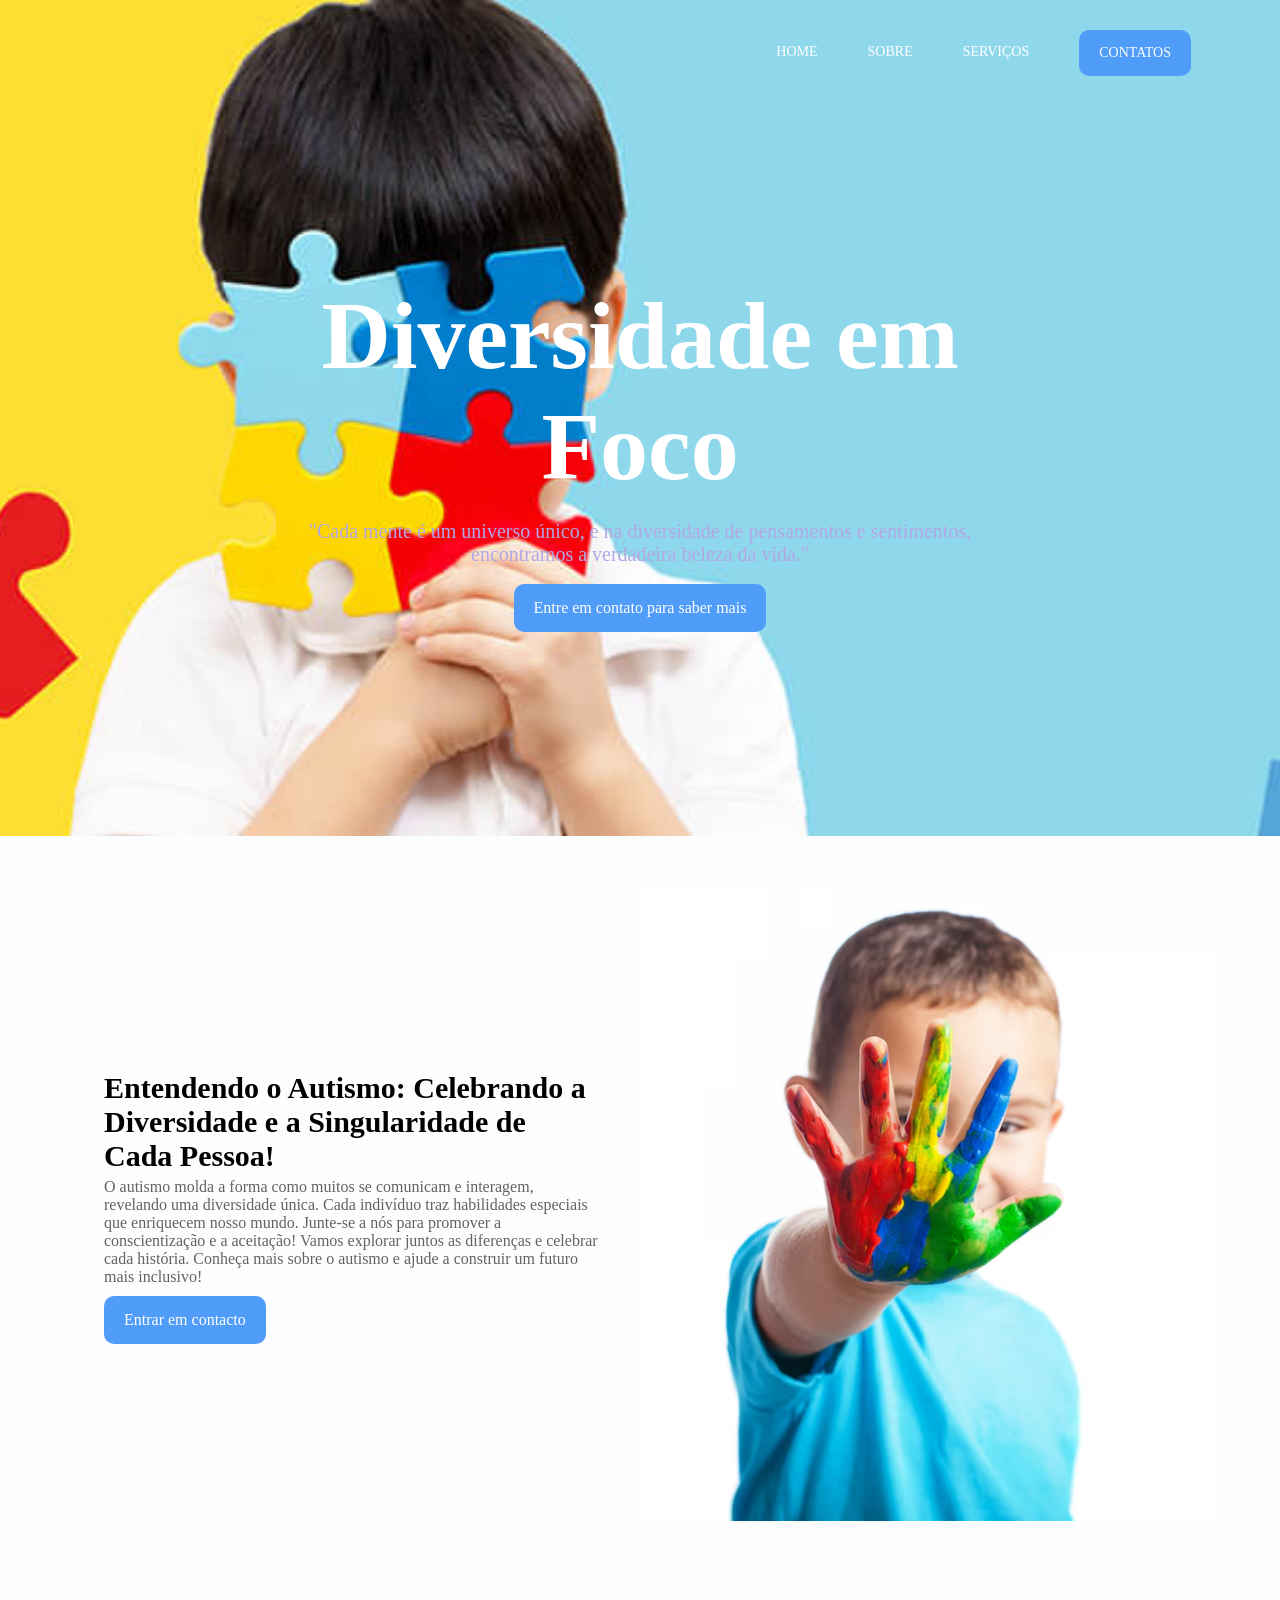
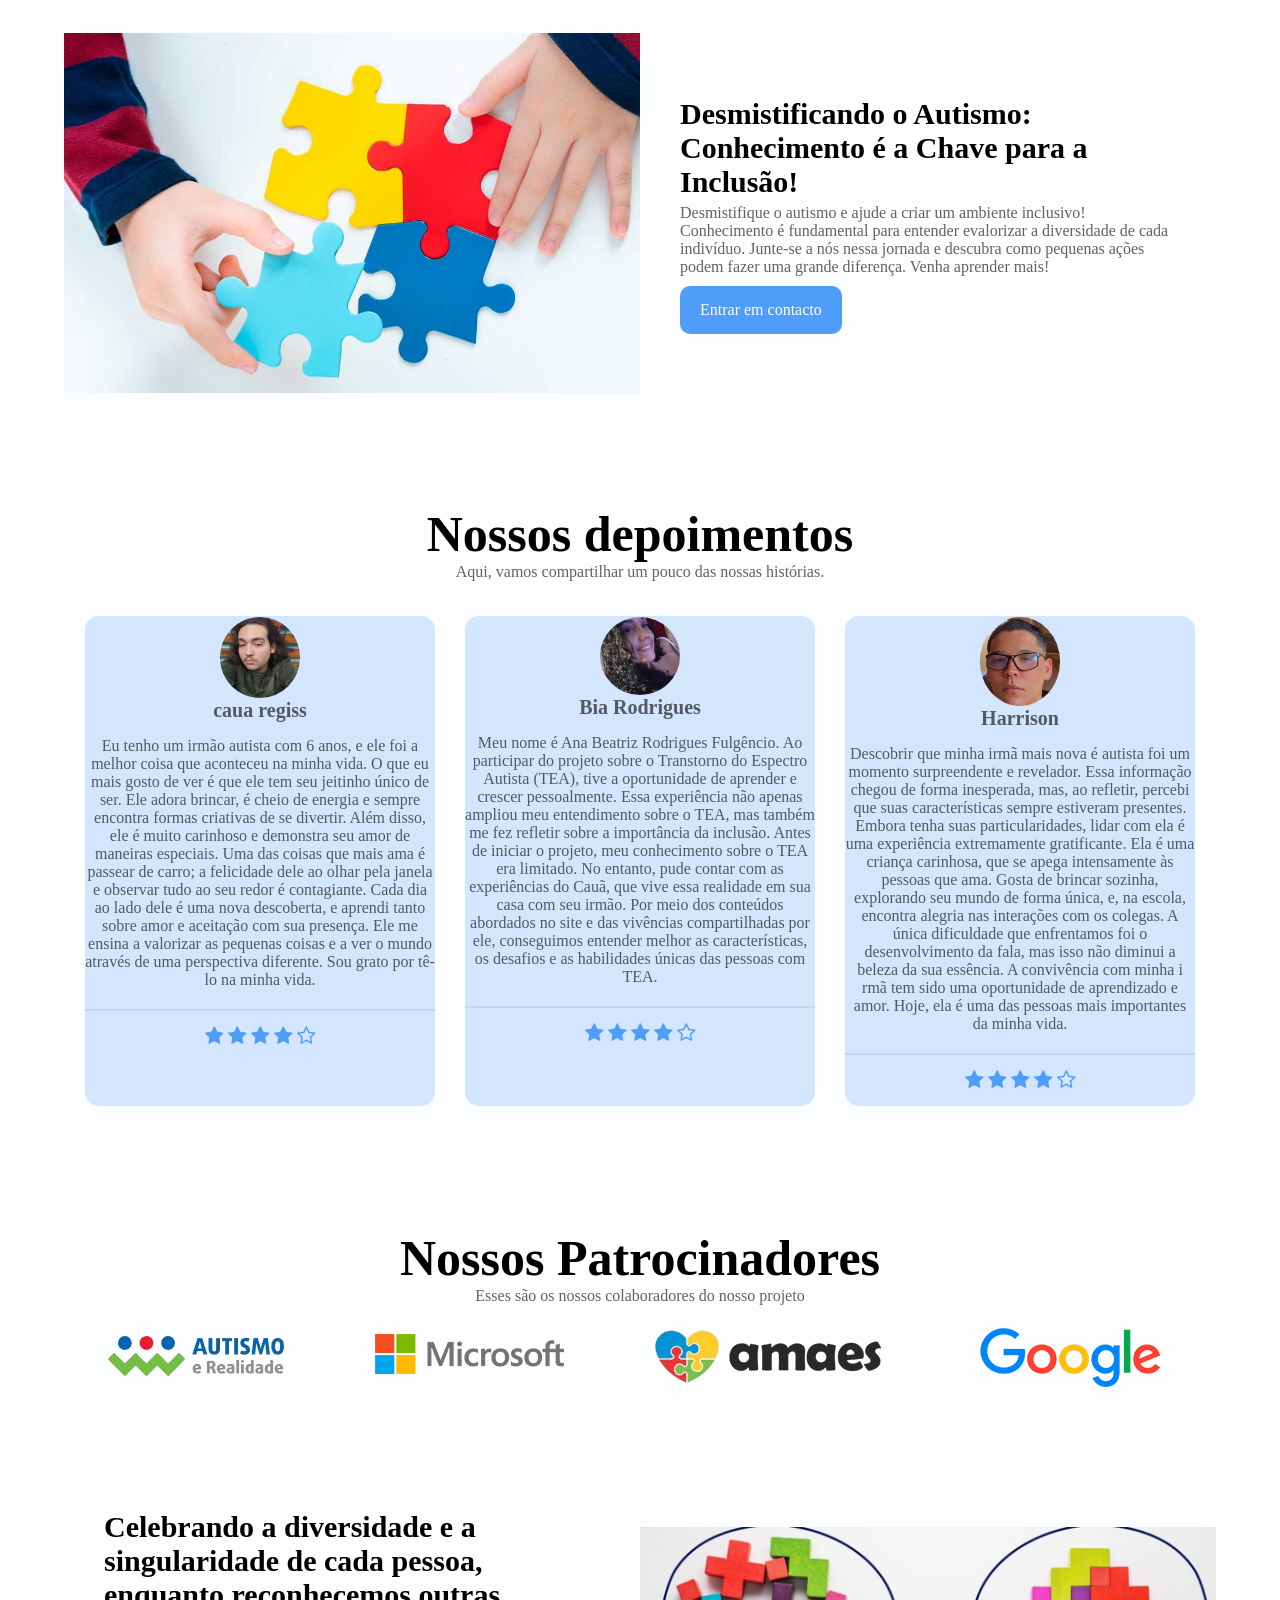
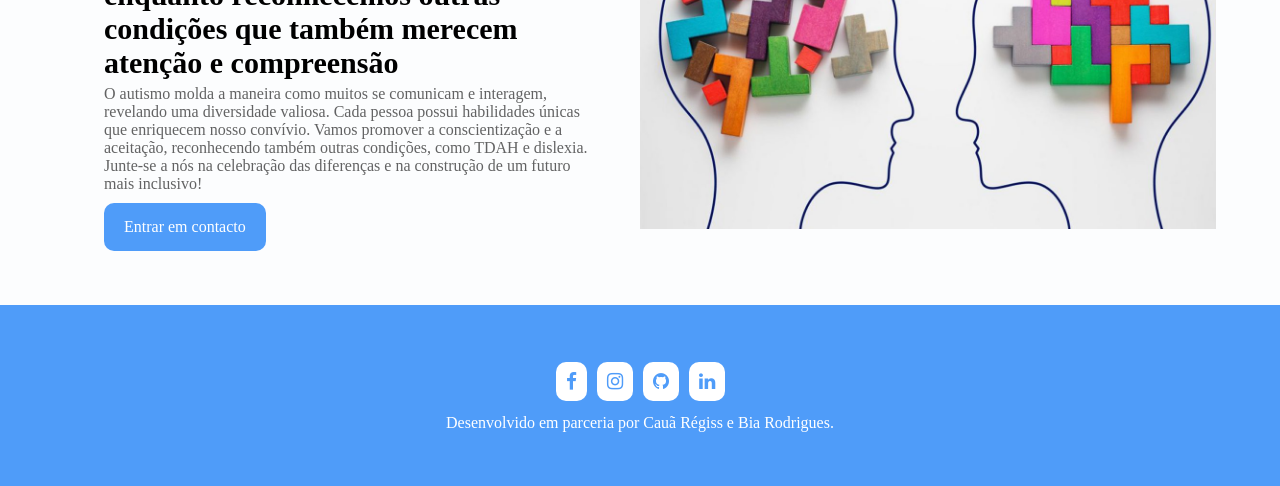
<file: index.html>
<!DOCTYPE html>
<html lang="pt-br">
<head>
    <meta charset="UTF-8">
    <meta name="viewport" content="width=device-width, initial-scale=1.0">
    <link rel="stylesheet" href="https://cdnjs.cloudflare.com/ajax/libs/font-awesome/4.7.0/css/font-awesome.css" integrity="sha512-5A8nwdMOWrSz20fDsjczgUidUBR8liPYU+WymTZP1lmY9G6Oc7HlZv156XqnsgNUzTyMefFTcsFH/tnJE/+xBg==" crossorigin="anonymous" referrerpolicy="no-referrer" />
    <link rel="stylesheet" href="css/style.css">
    <title>site sobre o autismo</title>
</head>
<body>
    <header style="background-image: url(img/imagem_capa.png);">
        <div class="container">
             <nav>
                <a href="index.html">
                    
                </a>
                <ul class="ul">
                    <a href="index.html">home</a>
                    <a href="sobre.html">Sobre</a>
                    <a href="serviços.html">Serviços</a>
                    <a class="btn" href="contacto.html">contatos</a>
                    <div class="close-icon" onclick="closeMenu()">
                        <i class="fa fa-times-circle" ></i>
                    </div>      
                </ul>
                <div class="menu-icon" onclick="openMenu()">
                    <i class="fa fa-bars" ></i>

                </div>
             </nav>
             <section class="banner">
                 <div class="banner-text">
                       <h1>Diversidade em Foco</h1>
                       <p>"Cada mente é um universo único, e na diversidade de pensamentos e sentimentos, encontramos a verdadeira beleza da vida." </p>
                       <a href="contacto.html" class="btn">Entre em contato para saber mais</a>
                 </div>
             </section>
        </div>
    </header>

    
    <section class="faca-mais">
        <div class="container">
            <div class="faca-mais-text">
                <h3>Entendendo o Autismo: Celebrando a Diversidade e a Singularidade de Cada Pessoa!</h3>
                <p>
                    O autismo molda a forma como muitos se comunicam e interagem, revelando uma diversidade única. Cada indivíduo traz habilidades especiais que enriquecem nosso mundo. 
                    Junte-se a nós para promover a conscientização e a aceitação! Vamos explorar juntos as diferenças e celebrar cada história. Conheça mais sobre o autismo e ajude a construir um futuro mais inclusivo!
                </p>
                <a href="contacto.html"class="btn animate-btn ">Entrar em contacto</a>
            </div>
            <div class="faca-mais-img">
                <img src="img/image.png" alt="">
            </div>
        </div>
    </section>
    


    <section class="faca-mais">
        <div class="container">
            <div class="faca-mais-img">
                <img src="img/capa sobre autismo 2.jpg" alt="">
                </div>
            <div class="faca-mais-text">
                <h3>Desmistificando o Autismo: Conhecimento é a Chave para a Inclusão!</h3>
                <p>
                    Desmistifique o autismo e ajude a criar um ambiente inclusivo! Conhecimento é fundamental para entender evalorizar a diversidade de cada indivíduo. 
                    Junte-se a nós nessa jornada e descubra como pequenas ações podem fazer uma grande diferença. Venha aprender mais!
                </p>
                <a href="contacto.html"class="btn animate-btn ">Entrar em contacto</a>
            </div>
             </div>
    </section>

    <section class="depoimentos">
        <div class="container">
            <h3>Nossos depoimentos</h3>
            <p>Aqui, vamos compartilhar um pouco das nossas histórias.</p>
            <div class="cards">
                <!-- card item 1 -->
                <div class="card-item">
                    <img src="img/cauadev.jpg" alt="Cauã Régiss">
                    <p class="nome-user">caua regiss</p>
                    <p class="depoimento-user">Eu tenho um irmão autista com 6 anos, 
                        e ele foi a melhor coisa que aconteceu na minha vida. 
                        O que eu mais gosto de ver é que ele tem seu jeitinho único de ser. 
                        Ele adora brincar, é cheio de energia e sempre encontra formas criativas de se divertir. 
                        Além disso, ele é muito carinhoso e demonstra seu amor de maneiras especiais. 
                        Uma das coisas que mais ama é passear de carro; a felicidade dele ao olhar pela janela e observar tudo ao seu redor é contagiante. 
                        Cada dia ao lado dele é uma nova descoberta, e aprendi tanto sobre amor e aceitação com sua presença. 
                        Ele me ensina a valorizar as pequenas coisas e a ver o mundo através de uma perspectiva diferente. 
                        Sou grato por tê-lo na minha vida.
                    <div class="estrelas">
                        <i class="fa fa-star" aria-hidden="true"></i>
                        <i class="fa fa-star" aria-hidden="true"></i>
                        <i class="fa fa-star" aria-hidden="true"></i>
                        <i class="fa fa-star" aria-hidden="true"></i>
                        <i class="fa fa-star-o" aria-hidden="true"></i>
                    </div>
                </div>
                <!--end card item 1 -->
                <!-- card item 2 -->
                <div class="card-item">
                    <img src="img/Bia linda e maravilhosa .jpg" alt="Cauã Régiss">
                    <p class="nome-user">Bia Rodrigues</p>
                    <p class="depoimento-user">Meu nome é Ana Beatriz Rodrigues Fulgêncio. Ao participar do projeto sobre o Transtorno do Espectro Autista (TEA), tive a oportunidade de aprender e crescer pessoalmente. Essa experiência não apenas ampliou meu entendimento sobre o TEA, mas também me fez refletir sobre a importância da inclusão.

                        Antes de iniciar o projeto, meu conhecimento sobre o TEA era limitado. No entanto, pude contar com as experiências do Cauã, que vive essa realidade em sua casa com seu irmão. Por meio dos conteúdos abordados no site e das vivências compartilhadas por ele, conseguimos entender melhor as características, os desafios e as habilidades únicas das pessoas com TEA.
                    <div class="estrelas">
                        <i class="fa fa-star" aria-hidden="true"></i>
                        <i class="fa fa-star" aria-hidden="true"></i>
                        <i class="fa fa-star" aria-hidden="true"></i>
                        <i class="fa fa-star" aria-hidden="true"></i>
                        <i class="fa fa-star-o" aria-hidden="true"></i>
                    </div>
                </div>
                <!--end card item 2 -->
                <!-- card item 3 -->
                <div class="card-item">
                    <img src="img/harrison 21212.png" alt="Cauã Régiss">
                    <p class="nome-user">Harrison</p>
                    <p class="depoimento-user">
                        Descobrir que minha irmã mais nova é autista foi um 
                        momento surpreendente e revelador. 
                        Essa informação chegou de forma inesperada, mas, ao refletir, 
                        percebi que suas características sempre estiveram presentes. 
                        Embora tenha suas particularidades, lidar com ela é uma experiência extremamente gratificante. 
                        Ela é uma criança carinhosa, que se apega intensamente às pessoas que ama. Gosta de brincar sozinha, 
                        explorando seu mundo de forma única, e, na escola, encontra alegria nas interações com os colegas. 
                        A única dificuldade que enfrentamos foi o desenvolvimento da fala, mas isso não diminui a beleza da sua essência. 
                        A convivência com minha i
                        rmã tem sido uma oportunidade de 
                        aprendizado e amor. Hoje, ela é uma das pessoas mais importantes da minha vida.
                        
                    </p>
                    <div class="estrelas">
                        <i class="fa fa-star" aria-hidden="true"></i>
                        <i class="fa fa-star" aria-hidden="true"></i>
                        <i class="fa fa-star" aria-hidden="true"></i>
                        <i class="fa fa-star" aria-hidden="true"></i>
                        <i class="fa fa-star-o" aria-hidden="true"></i>
                    </div>
                </div>
                <!--end card item 3 -->
            </div>
        </div>
    </section>
    <!-- end depoimentos -->
     <!--clientes-->   
     <section class="clientes">
        <div class="container">
            <h3>Nossos Patrocinadores</h3>
            <p>Esses são os nossos colaboradores do nosso projeto</p>
            <div>
                <img src="img/cliente autismo gov.png" alt="">
                <img src="img/microsoft.png" alt="">
                <img src="img/amaes .png" alt="">
                <img src="img/google.png" alt="">
            </div>
        </div>
     </section>
     <!--end clientes-->
     <section class="faca-mais">
        <div class="container">
            <div class="faca-mais-text">
                <h3>Celebrando a diversidade e a singularidade de cada pessoa, 
                    enquanto reconhecemos outras condições que também merecem atenção e compreensão</h3>
                <p>
                    O autismo molda a maneira como muitos se comunicam e 
                    interagem, revelando uma diversidade valiosa. 
                    Cada pessoa possui habilidades únicas que enriquecem nosso convívio. 
                    Vamos promover a conscientização e a aceitação, reconhecendo também outras condições, 
                    como TDAH e dislexia. Junte-se a nós na celebração das diferenças e na construção de um futuro mais inclusivo!
                </p>
                    <a href="contacto.html"class="btn animate-btn ">Entrar em contacto</a>
            </div>
            <div class="faca-mais-img">
                <img src="img/diferencas-autismo-tdah.jpg" alt="">
            </div>
        </div>
        <!--end container-->
    </section>
    <!--end faça mais-->
    <!--footer-->
    <footer class="footer">
        <div class="container">
            <div class="links">
              <a href="#"><i class="fa fa-facebook"></i></a>
              <a href="#"><i class="fa fa-instagram" aria-hidden="true"></i></a>
              <a href="#"><i class="fa fa-github"></i></a>
              <a href="#"><i class="fa fa-linkedin"></i></a>
            </div>
            <p>Desenvolvido em parceria por Cauã Régiss e Bia Rodrigues.</p>
        </div>
    </footer>
    <!--end footer-->
    <script src="js/main.js"></script>
</body>
</html>
</file>
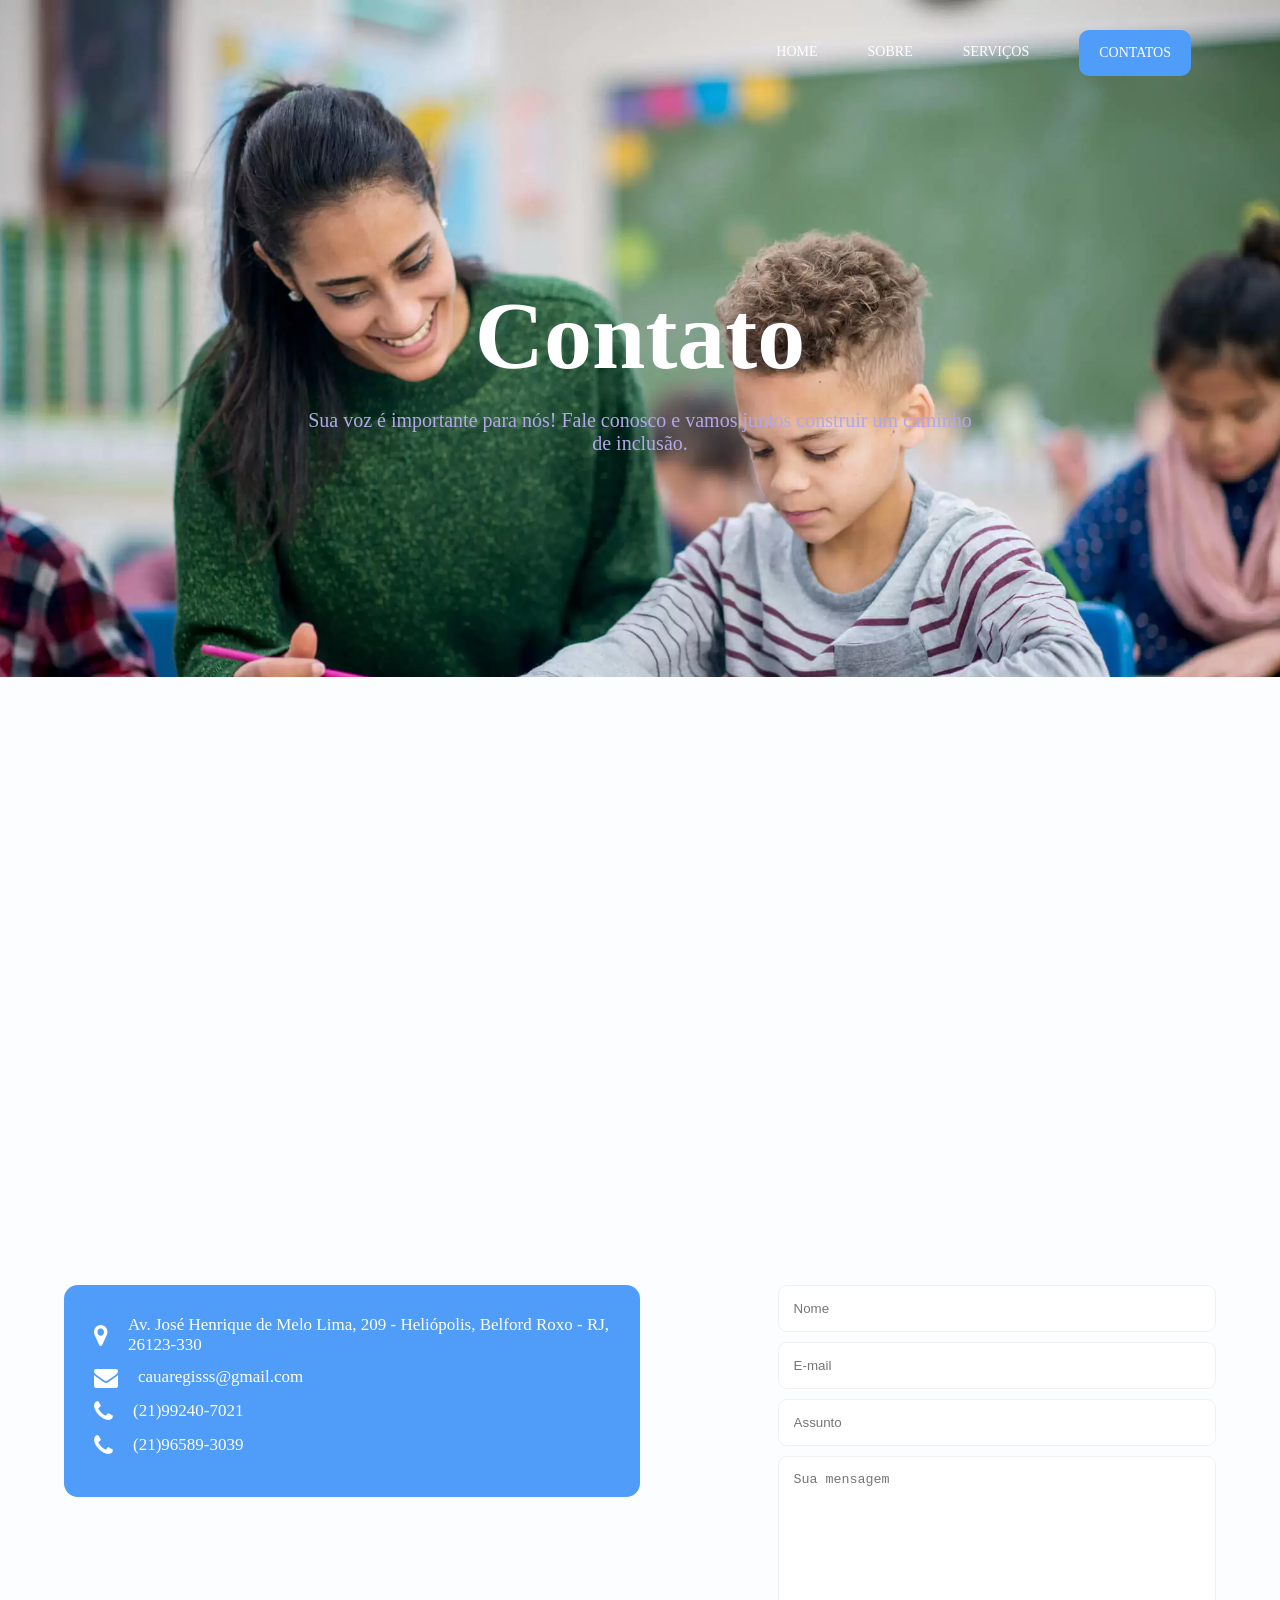
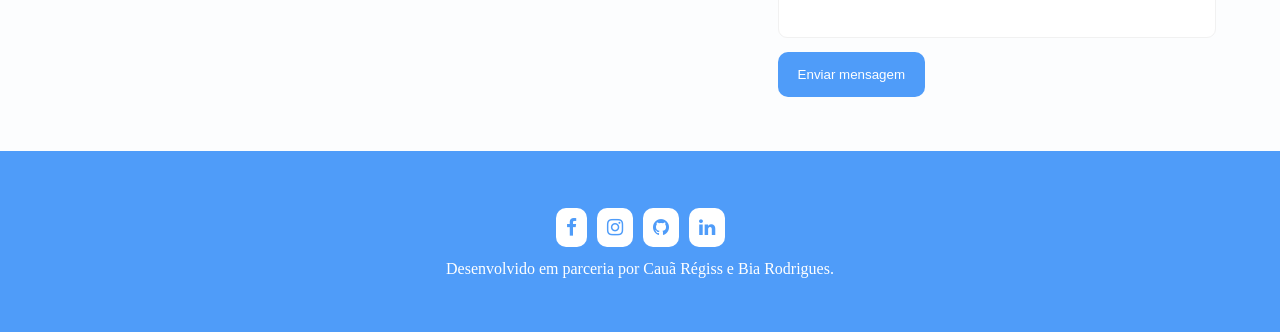
<file: contacto.html>
<!DOCTYPE html>
<html lang="pt-br">
<head>
    <meta charset="UTF-8">
    <meta name="viewport" content="width=device-width, initial-scale=1.0">
    <link rel="stylesheet" href="https://cdnjs.cloudflare.com/ajax/libs/font-awesome/4.7.0/css/font-awesome.css" integrity="sha512-5A8nwdMOWrSz20fDsjczgUidUBR8liPYU+WymTZP1lmY9G6Oc7HlZv156XqnsgNUzTyMefFTcsFH/tnJE/+xBg==" crossorigin="anonymous" referrerpolicy="no-referrer" />
    <link rel="stylesheet" href="css/style.css">
    <title>contatos</title>
</head>
<body>
    <header style="background-image: url(img/contato\ 2.webp);">
        <div class="container">
             <nav>
                <a href="index.html">
                    
                </a>
                <ul class="ul">
                    <a href="index.html">home</a>
                    <a href="sobre.html">Sobre</a>
                    <a href="serviços.html">Serviços</a>
                    <a class="btn" href="contacto.html">contatos</a>
                    <div class="close-icon" onclick="closeMenu()">
                        <i class="fa fa-times-circle" ></i>
                    </div>      
                </ul>
                <div class="menu-icon" onclick="openMenu()">
                    <i class="fa fa-bars" ></i>

                </div>
             </nav>
             <section class="banner">
                 <div class="banner-text">
                       <h1>Contato</h1>
                       <p>Sua voz é importante para nós! Fale conosco e vamos juntos construir um caminho de inclusão.</p>
                 </div>
             </section>
        </div>
        <!--end container-->
    </header>
    <!--end header-->
    <section class="contacto">
        <div class="container">
            <div class="mapa">
                <iframe src="https://www.google.com/maps/embed?pb=!1m18!1m12!1m3!1d3679.7423388818834!2d-43.41904338899777!3d-22.737816379288272!2m3!1f0!2f0!3f0!3m2!1i1024!2i768!4f13.1!3m3!1m2!1s0x9967cf24949e19%3A0x97dc096dc520288d!2sR%C3%A9giss%20Celulares%20e%20Inform%C3%A1tica%20Iphone!5e0!3m2!1spt-BR!2sbr!4v1730001229686!5m2!1spt-BR!2sbr" width="100%" height="500px" style="border:0;" allowfullscreen="" loading="lazy" referrerpolicy="no-referrer-when-downgrade"></iframe>
            </div>
            <div class="contacto-info">
                <div class="left-side">
                    <div>
                        <i class="fa fa-map-marker"></i>
                        <p>Av. José Henrique de Melo Lima, 209 - Heliópolis, Belford Roxo - RJ, 26123-330</p>
                    </div>
                    <div>
                        <i class="fa fa-envelope"></i>
                        <p>cauaregisss@gmail.com</p>
                    </div>
                    <div>
                        <i class="fa fa-phone"></i>
                        <p>(21)99240-7021</p>
                    </div>
                    <div>
                        <i class="fa fa-phone"></i>
                        <p>(21)96589-3039</p>
                    </div>
                </div>
                    <div class="right-side">
                     <form action="">
                    <input type="text" placeholder="Nome" required>
                    <input type="email" placeholder="E-mail" required>
                    <input type="text" placeholder="Assunto" required>
                    <textarea cols="30" rows="10" placeholder="Sua mensagem" required></textarea>
                    <button class="btn">Enviar mensagem</button>
                </form>
            </div>
        </div>
    </section>
    <!--footer-->
    <footer class="footer">
        <div class="container">
            <div class="links">
              <a href="#"><i class="fa fa-facebook"></i></a>
              <a href="#"><i class="fa fa-instagram" aria-hidden="true"></i></a>
              <a href="#"><i class="fa fa-github"></i></a>
              <a href="#"><i class="fa fa-linkedin"></i></a>
            </div>
            <p>Desenvolvido em parceria por Cauã Régiss e Bia Rodrigues.</p>
        </div>
    </footer>
    <!--end footer-->
    <script src="js/main.js"></script>
</body>
</html>
</file>
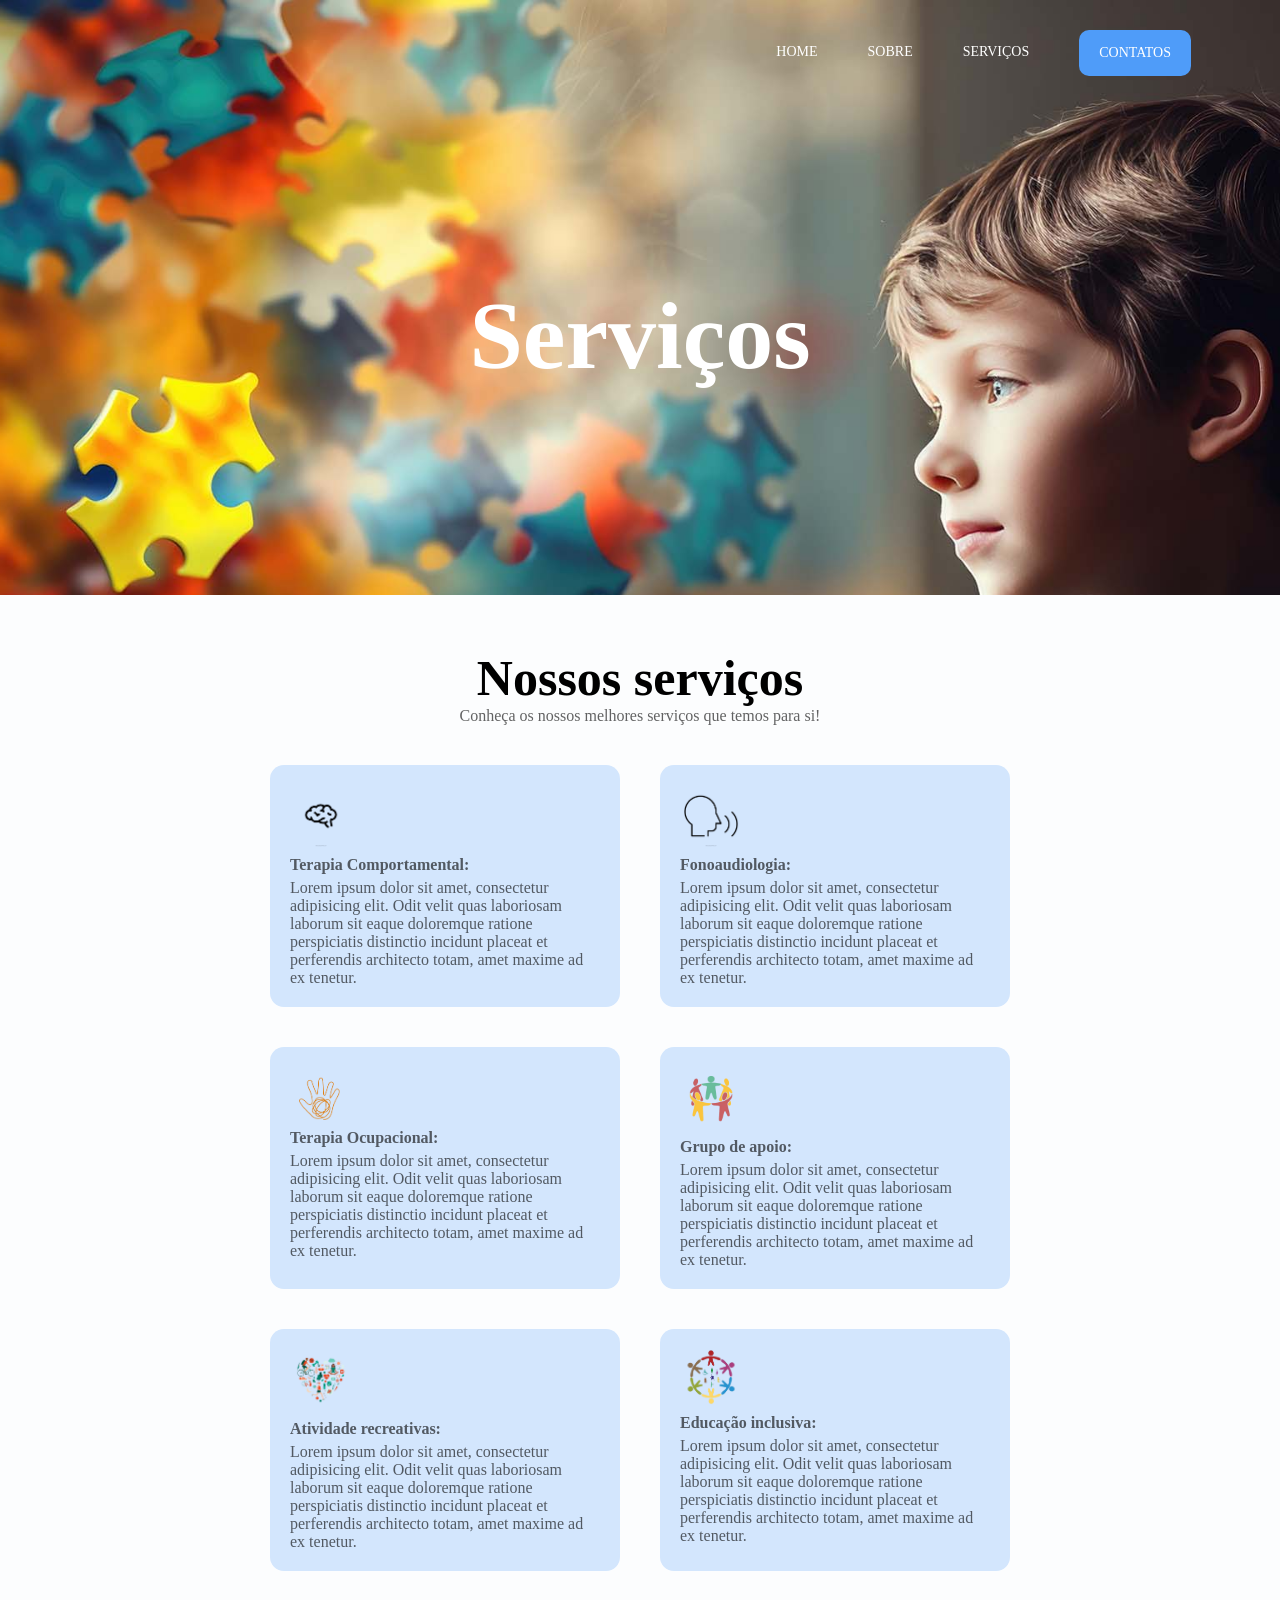
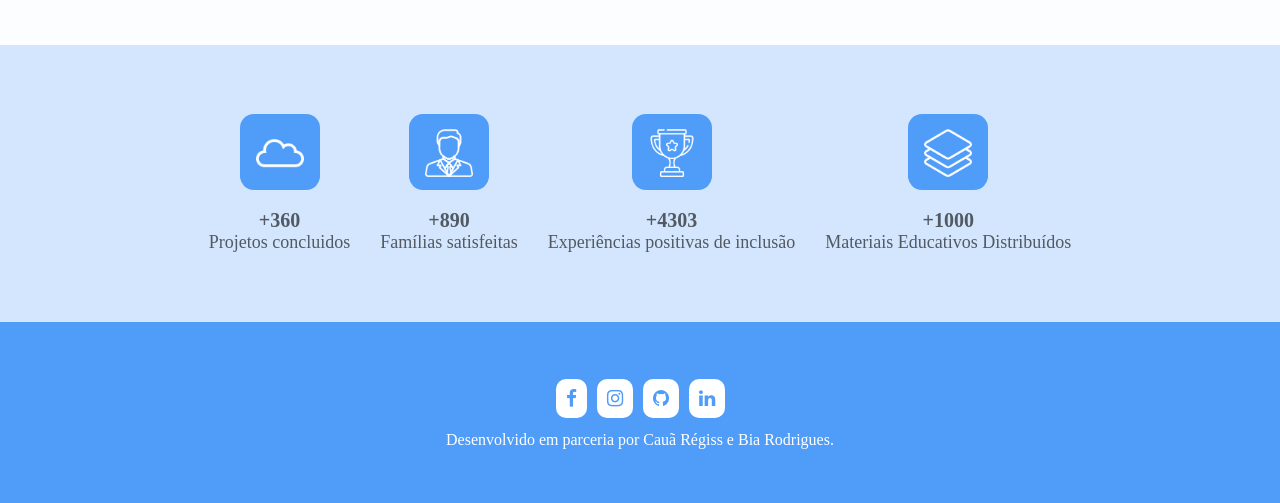
<file: serviços.html>
<!DOCTYPE html>
<html lang="pt-br">
<head>
    <meta charset="UTF-8">
    <meta name="viewport" content="width=device-width, initial-scale=1.0">
    <link rel="stylesheet" href="https://cdnjs.cloudflare.com/ajax/libs/font-awesome/4.7.0/css/font-awesome.css" integrity="sha512-5A8nwdMOWrSz20fDsjczgUidUBR8liPYU+WymTZP1lmY9G6Oc7HlZv156XqnsgNUzTyMefFTcsFH/tnJE/+xBg==" crossorigin="anonymous" referrerpolicy="no-referrer" />
    <link rel="stylesheet" href="css/style.css">
    <title>Serviços</title>
</head>
<body>
    <header style="background-image: url(img/Imagem-TEA\ serviços.jpg);">
        <div class="container">
             <nav>
                <a href="index.html">
                    
                </a>
                <ul class="ul">
                    <a href="index.html">home</a>
                    <a href="sobre.html">Sobre</a>
                    <a href="serviços.html">Serviços</a>
                    <a class="btn" href="contacto.html">contatos</a>
                    <div class="close-icon" onclick="closeMenu()">
                        <i class="fa fa-times-circle" ></i>
                    </div>      
                </ul>
                <div class="menu-icon" onclick="openMenu()">
                    <i class="fa fa-bars" ></i>

                </div>
             </nav>
             <section class="banner">
                 <div class="banner-text">
                       <h1>Serviços</h1>
                 </div>
             </section>
        </div>
        <!--end container-->
    </header>
    <!--end header-->
    <section class="serviços">
        <div class="container">
             <h3> Nossos serviços</h3>
             <p>
                Conheça os nossos melhores serviços que temos para si!
             </p>
             <!--rows cards -->
             <div class="rows-cards">
                <!-- row card item 1 -->
                <div class="row-card-item">
                    <img src="img/mini cerebro pra colocar no site.png" alt="">
                    <p class="nome-serviço"><strong>Terapia Comportamental:</strong></p>
                    <p class="descriçao-serviço">
                        Lorem ipsum dolor sit amet, consectetur adipisicing elit. Odit velit quas laboriosam laborum 
                        sit eaque doloremque ratione perspiciatis distinctio incidunt placeat et perferendis 
                        architecto totam, amet maxime ad ex tenetur.
                    </p>
                </div>
                <!-- end row card item 1 -->
                 <!-- row card item 2 -->
                <div class="row-card-item">
                    <img src="img/fala pra serviços 4.png" alt="">
                    <p class="nome-serviço"><strong>Fonoaudiologia:</strong></p>
                    <p class="descriçao-serviço">
                        Lorem ipsum dolor sit amet, consectetur adipisicing elit. Odit velit quas laboriosam laborum 
                        sit eaque doloremque ratione perspiciatis distinctio incidunt placeat et perferendis 
                        architecto totam, amet maxime ad ex tenetur.
                    </p>
                </div>
                <!-- end row card item 2 -->
                 <!-- row card item 3 -->
                <div class="row-card-item">
                    <img src="img/terapia-ocupacional serviços.png" alt="">
                    <p class="nome-serviço"><strong>Terapia Ocupacional:</strong></p>
                    <p class="descriçao-serviço">
                        Lorem ipsum dolor sit amet, consectetur adipisicing elit. Odit velit quas laboriosam laborum 
                        sit eaque doloremque ratione perspiciatis distinctio incidunt placeat et perferendis 
                        architecto totam, amet maxime ad ex tenetur.
                    </p>
                </div>
                <!-- end row card item 3 -->
                 <!-- row card item 4 -->
                <div class="row-card-item">
                    <img src="img/grupo_de_apoio_1000-removebg-preview.png" alt="">
                    <p class="nome-serviço"><strong>Grupo de apoio:</strong></p>
                    <p class="descriçao-serviço">
                        Lorem ipsum dolor sit amet, consectetur adipisicing elit. Odit velit quas laboriosam laborum 
                        sit eaque doloremque ratione perspiciatis distinctio incidunt placeat et perferendis 
                        architecto totam, amet maxime ad ex tenetur.
                    </p>
                </div>
                <!-- end row card item 4 -->
                <!-- row card item 5 -->
                <div class="row-card-item">
                    <img src="img/atividade_recreativa_serviços-removebg-preview.png" alt="">
                    <p class="nome-serviço"><strong>Atividade recreativas:</strong></p>
                    <p class="descriçao-serviço">
                        Lorem ipsum dolor sit amet, consectetur adipisicing elit. Odit velit quas laboriosam laborum 
                        sit eaque doloremque ratione perspiciatis distinctio incidunt placeat et perferendis 
                        architecto totam, amet maxime ad ex tenetur.
                    </p>
                </div>
                <!-- end row card item 5 -->
                  <!-- row card item 6 -->
                <div class="row-card-item">
                    <img src="img/educação_inclusiva_serviços-removebg-preview.png" alt="">
                    <p class="nome-serviço"><strong>Educação inclusiva:</strong></p>
                    <p class="descriçao-serviço">
                        Lorem ipsum dolor sit amet, consectetur adipisicing elit. Odit velit quas laboriosam laborum 
                        sit eaque doloremque ratione perspiciatis distinctio incidunt placeat et perferendis 
                        architecto totam, amet maxime ad ex tenetur.
                    </p>
                </div>
                <!-- end row card item 6 -->
             </div>
             <!--end rows cards-->
        </div>
        </section>
        <!-- end section serviço -->
         <section class="dados">
            <div class="container">
                <!-- dados item-->
                 <div class="dados-item">
                    <img src="img/cloud.png" alt="">
                    <p>
                        <strong>+360</strong> <br>
                        Projetos concluidos
                    </p>
                 </div>
                 <!--end dados item-->
                 <!-- dados item-->
                 <div class="dados-item">
                    <img src="img/manager.png" alt="">
                    <p>
                        <strong>+890</strong> <br>
                        Famílias satisfeitas
                    </p>
                 </div>
                 <!--end dados item-->
                       <!-- dados item-->
                       <div class="dados-item">
                        <img src="img/trophy.png" alt="">
                        <p>
                            <strong>+4303</strong> <br>
                            Experiências positivas de inclusão
                        </p>
                     </div>
                     <!--end dados item-->
                                  <!-- dados item-->
                                  <div class="dados-item">
                                    <img src="img/layer.png" alt="">
                                    <p>
                                        <strong>+1000</strong> <br>
                                        Materiais Educativos Distribuídos
                                    </p>
                                 </div>
                                 <!--end dados item-->
            </div>
         </section>
    <!--footer-->
    <footer class="footer">
        <div class="container">
            <div class="links">
              <a href="#"><i class="fa fa-facebook"></i></a>
              <a href="#"><i class="fa fa-instagram" aria-hidden="true"></i></a>
              <a href="#"><i class="fa fa-github"></i></a>
              <a href="#"><i class="fa fa-linkedin"></i></a>
            </div>
            <p>Desenvolvido em parceria por Cauã Régiss e Bia Rodrigues.</p>
        </div>
    </footer>
    <!--end footer-->
    <script src="js/main.js"></script>
</body>
</html>
</file>
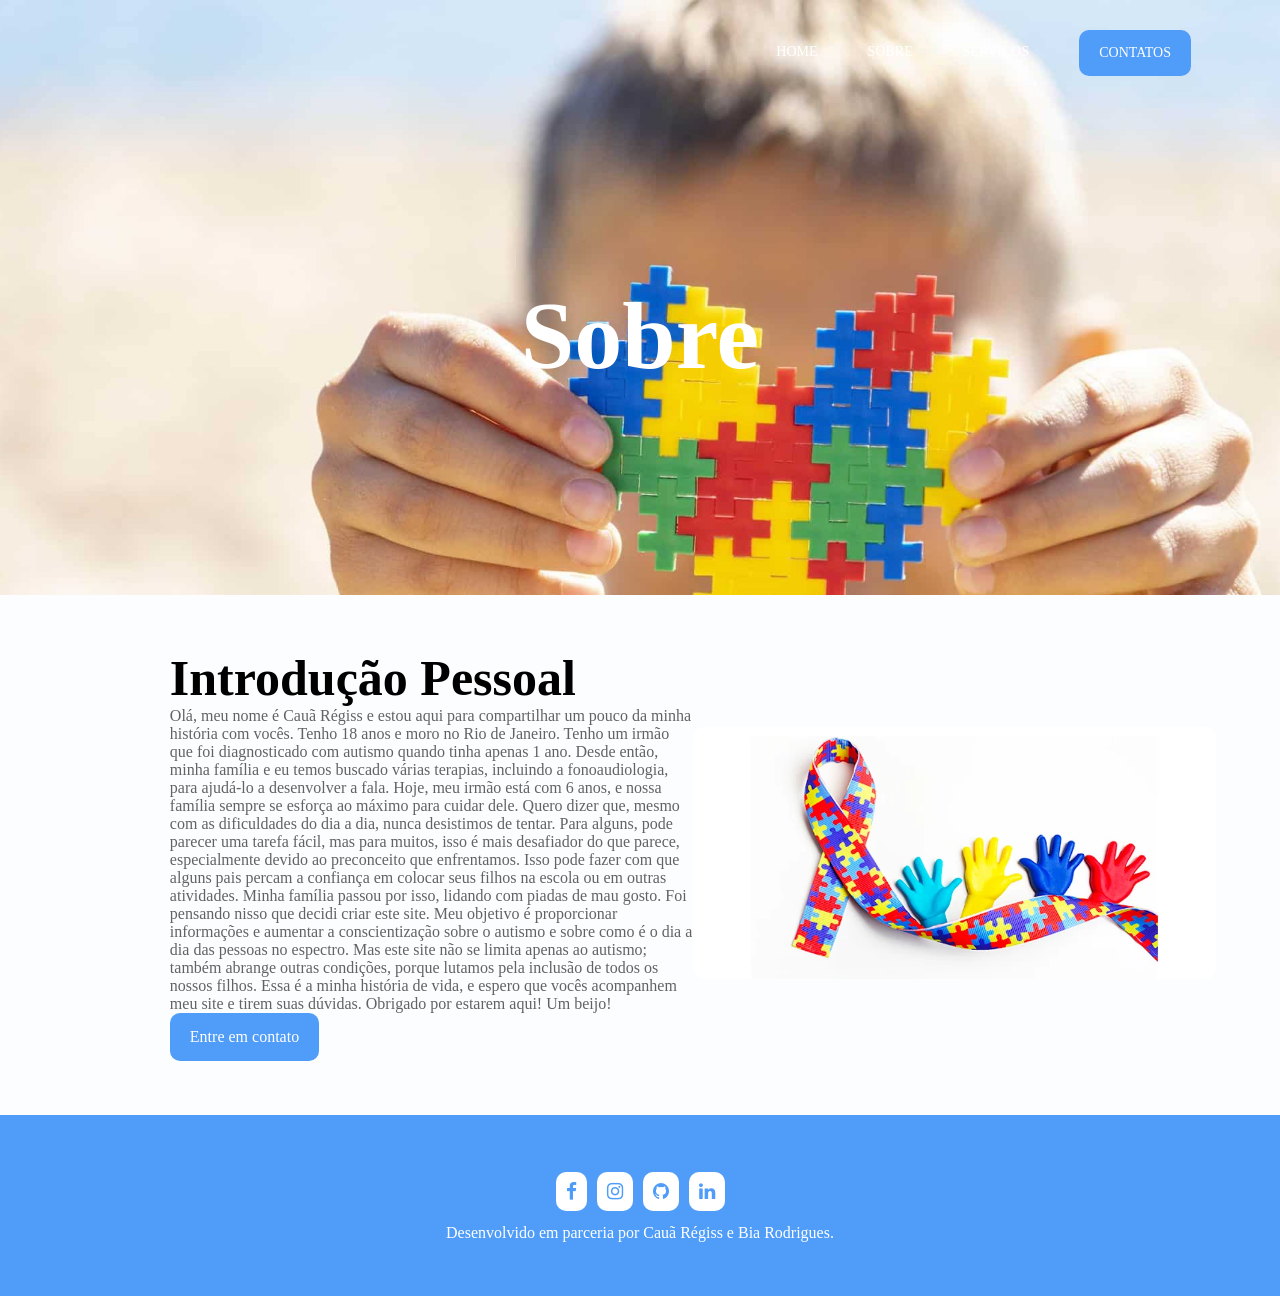
<file: sobre.html>
<!DOCTYPE html>
<html lang="pt-br">
<head>
    <meta charset="UTF-8">
    <meta name="viewport" content="width=device-width, initial-scale=1.0">
    <link rel="stylesheet" href="https://cdnjs.cloudflare.com/ajax/libs/font-awesome/4.7.0/css/font-awesome.css" integrity="sha512-5A8nwdMOWrSz20fDsjczgUidUBR8liPYU+WymTZP1lmY9G6Oc7HlZv156XqnsgNUzTyMefFTcsFH/tnJE/+xBg==" crossorigin="anonymous" referrerpolicy="no-referrer" />
    <link rel="stylesheet" href="css/style.css">
    <title>Sobre</title>
</head>
<body>
    <header style="background-image: url(img/imagem\ pra\ pagina\ sobre.jpg);">
        <div class="container">
             <nav>
                <a href="index.html">
                    
                </a>
                <ul class="ul">
                    <a href="index.html">home</a>
                    <a href="sobre.html">Sobre</a>
                    <a href="serviços.html">Serviços</a>
                    <a class="btn" href="contacto.html">contatos</a>
                    <div class="close-icon" onclick="closeMenu()">
                        <i class="fa fa-times-circle" ></i>
                    </div>      
                </ul>
                <div class="menu-icon" onclick="openMenu()">
                    <i class="fa fa-bars" ></i>

                </div>
             </nav>
             <section class="banner">
                 <div class="banner-text">
                       <h1>Sobre</h1>
                 </div>
             </section>
        </div>
        <!--end container-->
    </header>
    <!--end header-->
    <section class="sobre">
        <div class="container">
            <div class="sobre-text">

            </div>
            <div class="sobre-img">
                <h3>Introdução Pessoal</h3>
                <p>Olá, meu nome é Cauã Régiss e estou aqui para compartilhar um pouco da minha história com vocês. Tenho 18 anos e moro no Rio de Janeiro. Tenho um irmão que foi diagnosticado com autismo quando tinha apenas 1 ano. Desde então, minha família e eu temos buscado várias terapias, incluindo a fonoaudiologia, para ajudá-lo a desenvolver a fala. Hoje, meu irmão está com 6 anos, e nossa família sempre se esforça ao máximo para cuidar dele.

                    Quero dizer que, mesmo com as dificuldades do dia a dia, nunca desistimos de tentar. Para alguns, pode parecer uma tarefa fácil, mas para muitos, isso é mais desafiador do que parece, especialmente devido ao preconceito que enfrentamos. Isso pode fazer com que alguns pais percam a confiança em colocar seus filhos na escola ou em outras atividades. Minha família passou por isso, lidando com piadas de mau gosto.
                    
                    Foi pensando nisso que decidi criar este site. Meu objetivo é proporcionar informações e aumentar a conscientização sobre o autismo e sobre como é o dia a dia das pessoas no espectro. Mas este site não se limita apenas ao autismo; também abrange outras condições, porque lutamos pela inclusão de todos os nossos filhos.
                    
                    Essa é a minha história de vida, e espero que vocês acompanhem meu site e tirem suas dúvidas. Obrigado por estarem aqui! Um beijo!
                    
                    
                </p>
                <a href="contacto.html" class="btn animate-btn">Entre em contato</a>
                
            </div>
            <div class="sobre-img">
                <img src="img/imagem pra colocar no sobre 2.webp" alt="Sobre">
            </div>
        </div>
    </section>
    
    <!--footer-->
    <footer class="footer">
        <div class="container">
            <div class="links">
              <a href="#"><i class="fa fa-facebook"></i></a>
              <a href="#"><i class="fa fa-instagram" aria-hidden="true"></i></a>
              <a href="#"><i class="fa fa-github"></i></a>
              <a href="#"><i class="fa fa-linkedin"></i></a>
            </div>
            <p>Desenvolvido em parceria por Cauã Régiss e Bia Rodrigues.</p>
        </div>
    </footer>
    <!--end footer-->
    <script src="js/main.js"></script>
</body>
</html>
</file>
<file: css/style.css>
*{
    margin: 0;
    padding: 0;
    box-sizing: border-box;
    text-decoration: none;
    outline: none;
    
  }
  body{
      background-color: #f1f6fc31;
  }
  section,footer{
      padding: 54px 0;
  }
  h3{
      font-size: 50px;
  }
  p{
      color: #0000009c;
  }
  .container{
      max-width: 1400px;
      margin: 0 auto;
      padding: 0 5%;
  }
  .btn{
      background-color: #4f9cf9;
      color: white;
      padding: 15px 20px;
      border-radius: 10px;
      cursor: pointer;
      display: inline-block;
      transition: 0.1s;
  }
  .btn.animate-btn{
      animation: animate-outline 1s ease-out infinite;
  }
  .btn:hover{
      background-color: #3580db;
  }
  @keyframes animate-outline {
      from{
          outline: 0px solid #4f9bf98a;
      }
      to{
          outline: 15px solid #4f9bf900;
      }
  }
  header{
      background-position: center;
      background-size: cover;
      background-attachment: fixed;
  }
  
  nav{
      display: flex;
      align-items: center;
      justify-content: space-between;
      padding-top: 30px;
  }
  nav ul{
      display: flex;
      align-items: center;
  }
  nav ul a{
      color: white;
      margin: 0 25px;
      text-transform: uppercase;
      font-size: 14px;
      display: block;
      
  }
  nav ul a:not(.btn):after{
      content: "";
      background-color: yellow;
      height: 3px;
      width: 0%;
      display: block;
      margin: 0 auto;
      transition: 0.3s;
  }
  nav ul a:hover::after{
      width: 100%;
  }
  /* menu mobile */
  nav .menu-icon{
      cursor: pointer;
      font-size: 25px;
      color: white;
      display: none;
  }
  nav .close-icon{
      display: none;
      font-size: 30px;
      color: white;
  }
  .banner{
      display: flex;
      justify-content: center;
  }
  .banner .banner-text{
      margin: 150px;
      text-align: center;
      padding: 0 90px;
  }
  .banner .banner-text h1{
      font-size: 96px;
      color: white;
  }
  .banner .banner-text p{
      font-size: 20px;
      color: #b2a7e6;
      font-weight: lighter;
      margin: 18px 0;
  }
  
  .faca-mais .container{
      display: flex;
      align-items: center;
  }
  .faca-mais .faca-mais-text{
      width: 50%;
      padding: 0 40px;
  }
  .faca-mais .faca-mais-text h3{
      font-size: 30px;
  }
  .faca-mais .faca-mais-text p{
      margin: 5px 0 10px 0;
  }
  .faca-mais .faca-mais-img{
      width: 50%;
  }
  
  .faca-mais .faca-mais-img img{
      width: 100%;
  }
  .depoimentos h3{
      text-align: center;
  }
  .depoimentos p{
      margin-bottom: 20px;
      text-align: center;
  }
  .cards{
      display: flex;
      justify-content: center;
      flex-wrap: wrap;
  }
  .depoimentos .card-item{
      background-color: #d3e6fd;
      margin: 15px;
      border-radius: 14px;
      text-align: center;
      width: 350px;
      transition: 0.3s;
  }
  .depoimentos .card-item img{
      border-radius: 100%;
      width: 80px;
      display: block;
      margin: 1px auto;
  }
  .depoimentos .card-item .nome-user{
      font-weight: 600;
      font-size: 20px;
      margin-bottom: 15px;
      transition: 0.3s;
      
  }
  .depoimentos .card-item .depoimentos-user{
      font-size: 15px;
      padding: 0 15px;
      transition: 0.3s;
  }
  .depoimentos  .card-item .estrelas{
      margin: 15px 0;
      border-top: 2px solid #71767a23;
  }
  .depoimentos  .card-item .estrelas i{
      color: #4f9cf9;
      margin-top: 15px;
      font-size: 20px;
      transition: 0.3s;
  }
  .depoimentos .card-item:hover{
      background-color: #4f9cf9;
      margin-top: -5px;
  }
  .depoimentos .card-item:hover .nome-user,
  .depoimentos .card-item:hover .depoimentos-user,
  .depoimentos .card-item:hover .estrelas i {
      color: white;
  }
  /* clientes */
  .clientes h3,
  .clientes p{
      text-align: center;
  }
  .clientes .container div{
      display: flex;
      align-items: center;
      justify-content: space-around;
  }
  /* footer */
  .footer{
      background-color: #4f9cf9;
      text-align: center;
  }
  .footer i{
      color: #4f9cf9;
      font-size: 19px;
      background-color: white;
      padding: 10px;
      margin: 3px;
      border-radius: 10px;
  }
  .footer p{
      margin-top: 10px;
      color: white;
  }
  /* pagina sobre */
  .sobre .container{
    display: flex;
    align-items: center;
    justify-content: space-between;
  }
  .sobre .sobre-text{
    width: 10%;
    padding-right: 30px;
  }
  .sobre .sobre-text p{
    margin: 18px 0;
    color: #000000a6;
  }
  .sobre .sobre-img{
    width: 51%;
  }
  .sobre .sobre-img img{
    width: 100%;
    border-radius: 10px;
  }
  /* end pagina sobre */
  /* Pagina serviços */
  .serviços h3{
    text-align: center;
  }
  .serviços .container > p{
    text-align: center;
  }
    .serviços .rows-cards{
        display: flex;
        justify-content: center;
        margin-top: 20px;
        flex-wrap: wrap;
    }
    .serviços .row-card-item{
        background-color: #d3e6fd;
        width: 350px;
        padding: 20px;
        border-radius: 14px;
        margin: 20px;
        transition: 0.3s;
    }
    .serviços .row-card-item:hover p{
        color: white;
    }
    .serviços .row-card-item:hover{
        background-color: #4f9cf9;
    }
    .servoços .row-card-item img{
        background-color: #4f9cf9;
        border-radius: 14px;
        width: 70px;
        padding: 9px;
    }
    .serviços .row-card-item p.nome-serviço{
        margin: 5px 0;
        transition: 0.3s;
    }
    .serviços .row-card-item p.descrição-serviço{
        transition: 0.3s;
    }
    .serviços .row-card-item img{
        width: 20%;
    }
    /* dados */
    .dados{
        background: #d3e6fd;
    }
    .dados .container{
        display: flex;
        justify-content: center;
        flex-wrap: wrap;
    }
    .dados .dados-item{
        text-align: center;
        margin: 15px;
        color: #000000be;
    }
    .dados .dados-item img{
        background-color: #4f9cf9;
        border-radius: 14px;
        padding: 10px;
        margin-bottom: 15px;
        width: 80px;
    }
    .dados .dados-item p{
        font-size: 18px;
    }
    .dados .dados-item p strong{
        font-size: 20px;
    }
    /* end pagina serviços */
    /* Página de contacto */
  .contacto-info{
    display: flex;
    justify-content: space-between;
    margin-top: 50px;
  }
  .contacto-info .left-side{
    width: 50%;
    padding: 30px;
    background-color: #4f9cf9;
    border-radius: 14px;
    margin-right: 50px;
    height: fit-content;
  }
  .contacto-info .left-side div{
    display: flex;
    align-items: center;
    margin-bottom: 10px;
  }
  .contacto-info .left-side div i{
    font-size: 24px;
    margin-right: 20px;
    color: white;
  }
  .contacto-info .left-side p{
    font-size: 17px;
    color: white;
  }
  .contacto-info .right-side{
    width: -100%;
  }
  .contacto-info .right-side input {
    display: block;
    width: 100%;
    margin-bottom: 10px;
    height: 47px;
    padding: 15px;
    border-radius: 9px;
    transition: 0.3s;
    border: 1px solid #f1f1f1;
    color: #212121;
    font-weight: lighter;
}
  .contacto-info .right-side input:focus
  .contacto-info .right-side textarea:focus{
    border-color: #4f9cf9;
  }
.contacto-info .right-side textarea{
    border: 1px solid #f1f1f1;
    color: #212121;
    border-radius: 9px;
    margin-bottom: 10px;
    padding: 15px;
    width: 100%;
    transition: 0.3s;
    resize: none;
}
.contacto-info .right-side button{
    border: none;
}
  
  @media(max-width: 830px){
      /* menu mobile */
      .ul{
          position: fixed;
          top: 0;
          left: 0;
          background: #184b88;
          width: 100%;
          height: 100%;
          flex-direction: column;
          align-items: center;
          justify-content: center;
          clip-path: circle(0% at 100% 0);
          transition: 0.7s;
          
      }
      .ul.open{
          clip-path: circle(141.2% at 100% 0);
      }
      .ul a{
          margin: 10px 0;
          font-size: 16px;
      }
      nav .menu-icon{
          display: block;
      }
      nav .close-icon{
          display: block;
          position: absolute;
          top: 46px;
          right: 28px;
      }
      /* pagina home responsivo */
      .faca-mais .faca-mais-text{
        margin-top: 10px;
        padding: 0 20px;
        order: 1;
      }
      .faca-mais .container{
        flex-direction: column;
      }
      .faca-mais .faca-mais-text h3{
        font-size: 48px;
      }
      .faca-mais .faca-mais-text,
      .faca-mais .faca-mais-img{
        width: 100%;
      }
      /* banner responsivo */
      .banner .banner-text{
        padding: 0;
        margin: 80px;
      }
      .banner .banner-text h1{
        font-size: 80px;
      }
      .banner .banner-text p{
        font-size: 15px;
      }
      .depoimentos .card-item{
        width: 100%;
      }
      /* pagina sobre responsivo*/
      .sobre .container{
        flex-direction: column-reverse;
      }
      .sobre .sobre-img,
      .sobre .sobre-text{
        width: 100%;
      }
      .sobre .sobre-text{
        margin-top: 40px;
      }
    /* pagina contacto responsivo*/ 
    .contacto .contacto-info{
        flex-direction: column-reverse;

    }
    .contacto-info .right-side,
    .contacto-info .left-side{
        width: 100%;
    }
    .contacto-info .right-side{
        margin-bottom: 30px;
    }
    
  }
</file>
